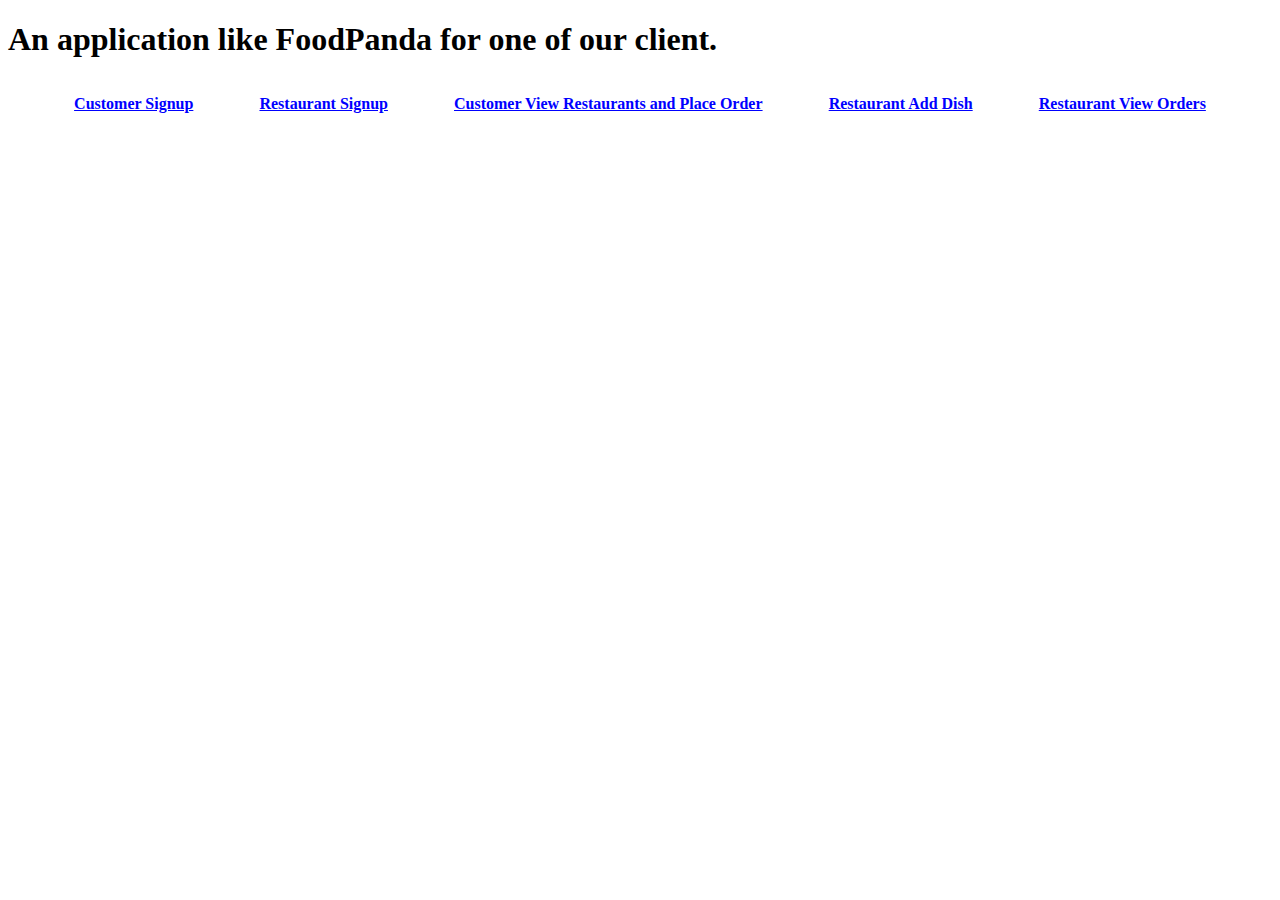
<file: index.html>
<!DOCTYPE html>
<html lang="en">
<head>
    <meta charset="UTF-8">
    <meta name="viewport" content="width=device-width, initial-scale=1.0">
    <title>An application like FoodPanda for one of our client</title>
    <style>
.navbar{
    display: flex;
    justify-content: space-evenly;
    align-items: center;
    width: 100%;
    height: 3rem;

    
}
body{
    background-image: url(https://thetechpanda.com/wp-content/uploads/2014/01/foodpanda-food-image-1280x720.jpg);
    background-size: cover;
    background-repeat: no-repeat;
}
a{
    color: blue;
    font-weight: 900;
    line-height: 4px;

}
    </style>
</head>
<body>
    <h1>An application like FoodPanda for one of our client.</h1>
    <div class="navbar">
        
    <a href="Customer Signup Screen.html">Customer Signup</a>
    <a href="Restaurant Signup Screen.html">Restaurant Signup</a>
    <a href="Customer View Restaurants and Place Order Screen.html">Customer View Restaurants and Place Order </a>
    <a href="Restaurant Add Dish Screen.html">Restaurant Add Dish</a>
 
    <a href="Restaurant View Orders Screen.html">Restaurant View Orders</a>
</div>
</body>
</html>
</file>
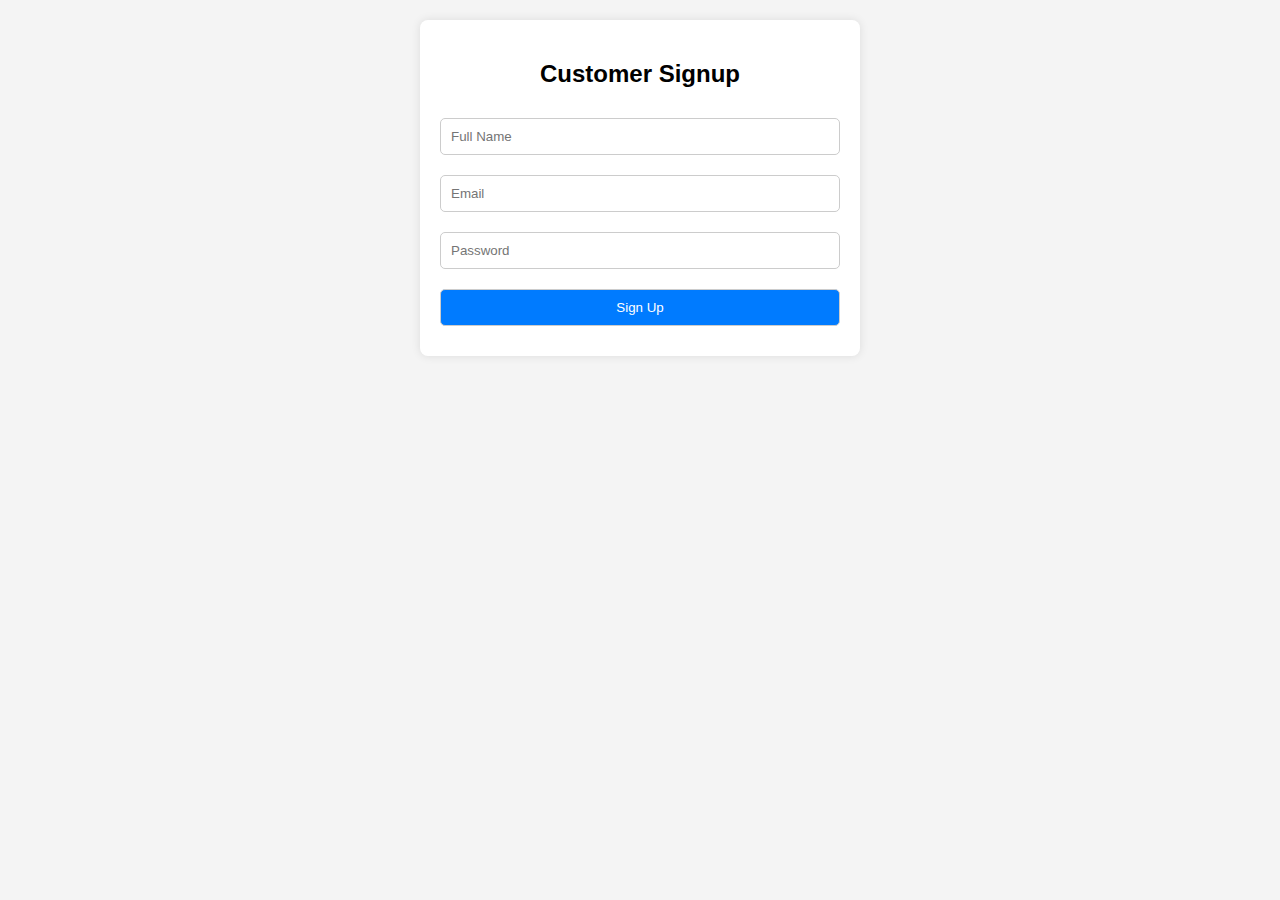
<file: Customer Signup Screen.html>
<!DOCTYPE html>
<html lang="en">
<head>
    <meta charset="UTF-8">
    <meta name="viewport" content="width=device-width, initial-scale=1.0">
    <title>Customer Signup</title>
    <link rel="stylesheet" href="styles.css">
</head>
<body>
    <div class="container">
        <h2>Customer Signup</h2>
        <form id="customerSignupForm">
            <input type="text" placeholder="Full Name" id="customerName" required>
            <input type="email" placeholder="Email" id="customerEmail" required>
            <input type="password" placeholder="Password" id="customerPassword" required>
            <button type="submit">Sign Up</button>
        </form>
    </div>

    <script src="script.js"></script>
</body>
</html>
</file>
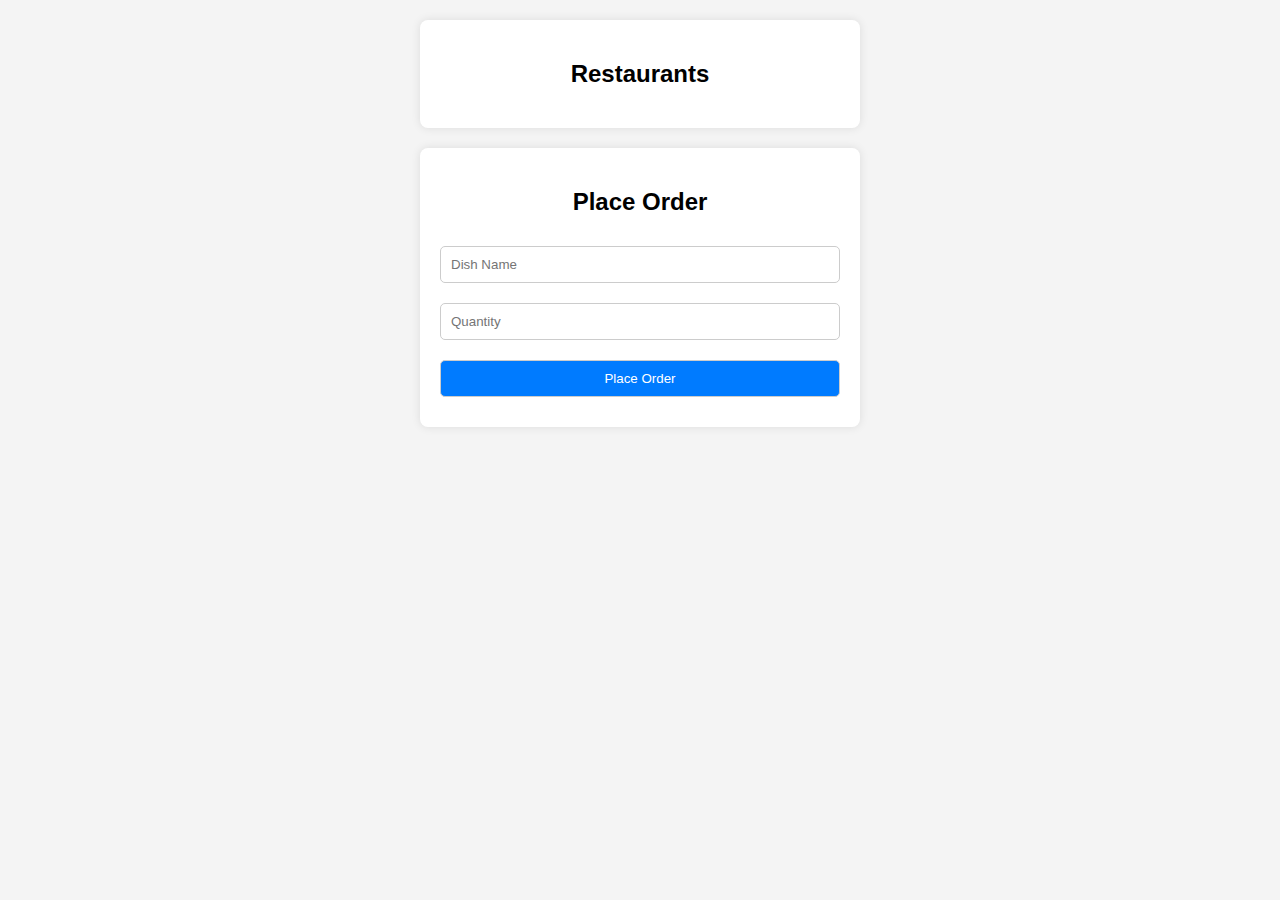
<file: Customer View Restaurants and Place Order Screen.html>
<!DOCTYPE html>
<html lang="en">
<head>
    <meta charset="UTF-8">
    <meta name="viewport" content="width=device-width, initial-scale=1.0">
    <title>View Restaurants</title>
    <link rel="stylesheet" href="styles.css">
</head>
<body>
    <div class="container">
        <h2>Restaurants</h2>
        <ul id="restaurantsList"></ul>
    </div>

    <div class="container">
        <h2>Place Order</h2>
        <form id="placeOrderForm">
            <input type="text" placeholder="Dish Name" id="dishName" required>
            <input type="number" placeholder="Quantity" id="quantity" required>
            <button type="submit">Place Order</button>
        </form>
    </div>

    <script src="script.js"></script>
</body>
</html>
</file>
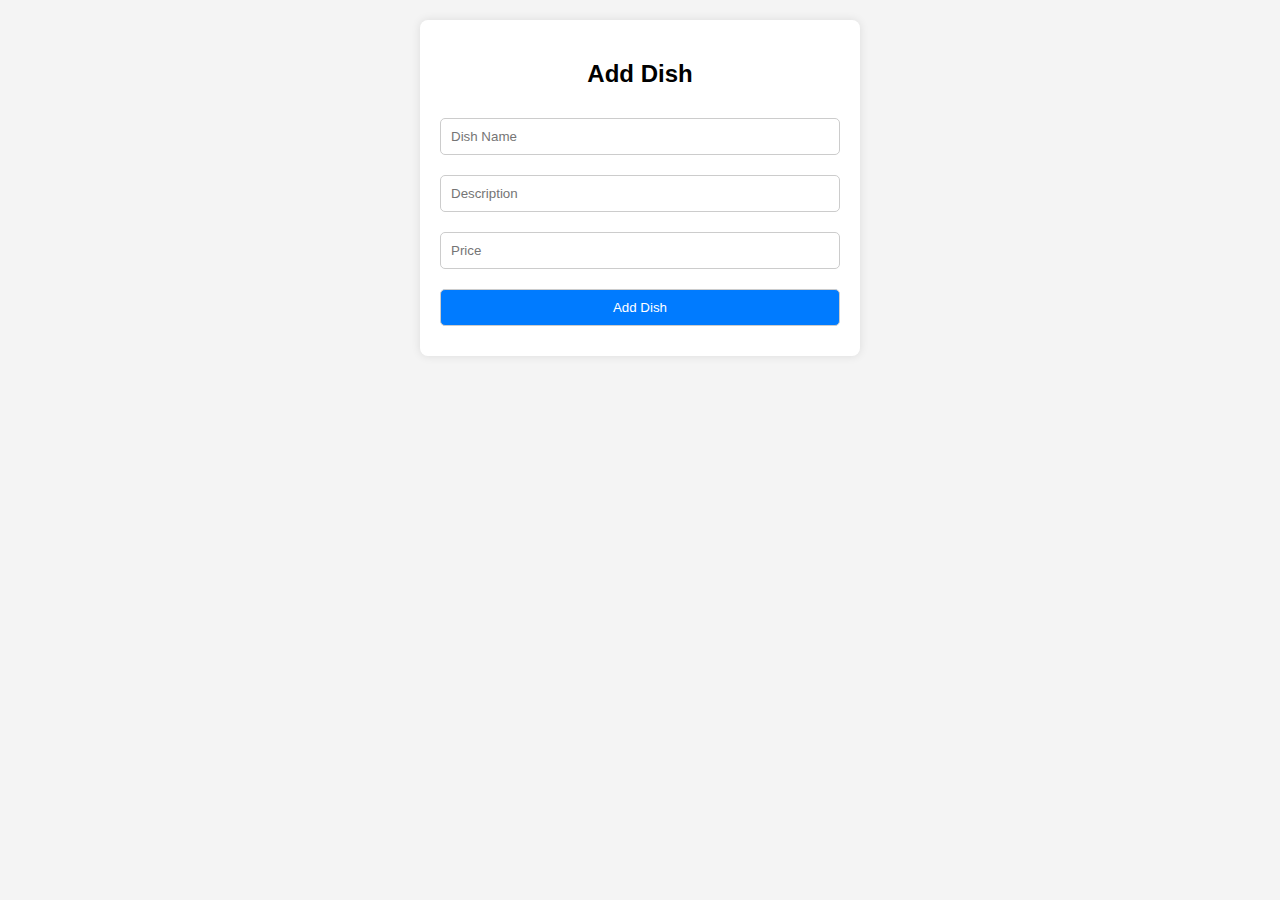
<file: Restaurant Add Dish Screen.html>
<!DOCTYPE html>
<html lang="en">
<head>
    <meta charset="UTF-8">
    <meta name="viewport" content="width=device-width, initial-scale=1.0">
    <title>Add Dish</title>
    <link rel="stylesheet" href="styles.css">
</head>
<body>
    <div class="container">
        <h2>Add Dish</h2>
        <form id="addDishForm">
            <input type="text" placeholder="Dish Name" id="dishName" required>
            <input type="text" placeholder="Description" id="dishDescription" required>
            <input type="number" placeholder="Price" id="dishPrice" required>
            <button type="submit">Add Dish</button>
        </form>
    </div>

    <script src="script.js"></script>
</body>
</html>
</file>
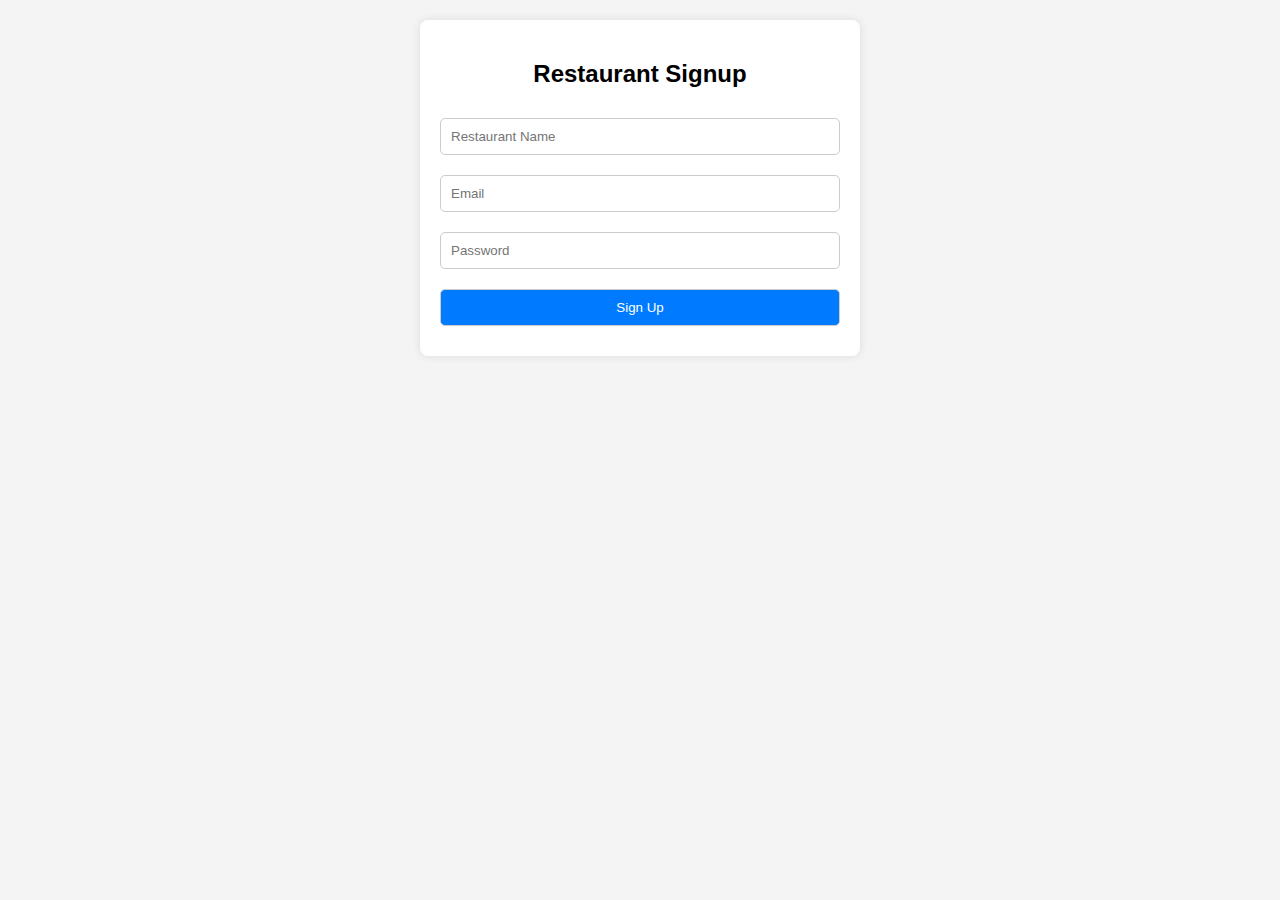
<file: Restaurant Signup Screen.html>
<!DOCTYPE html>
<html lang="en">
<head>
    <meta charset="UTF-8">
    <meta name="viewport" content="width=device-width, initial-scale=1.0">
    <title>Restaurant Signup</title>
    <link rel="stylesheet" href="styles.css">
</head>
<body>
    <div class="container">
        <h2>Restaurant Signup</h2>
        <form id="restaurantSignupForm">
            <input type="text" placeholder="Restaurant Name" id="restaurantName" required>
            <input type="email" placeholder="Email" id="restaurantEmail" required>
            <input type="password" placeholder="Password" id="restaurantPassword" required>
            <button type="submit">Sign Up</button>
        </form>
    </div>

    <script src="script.js"></script>
</body>
</html>
</file>
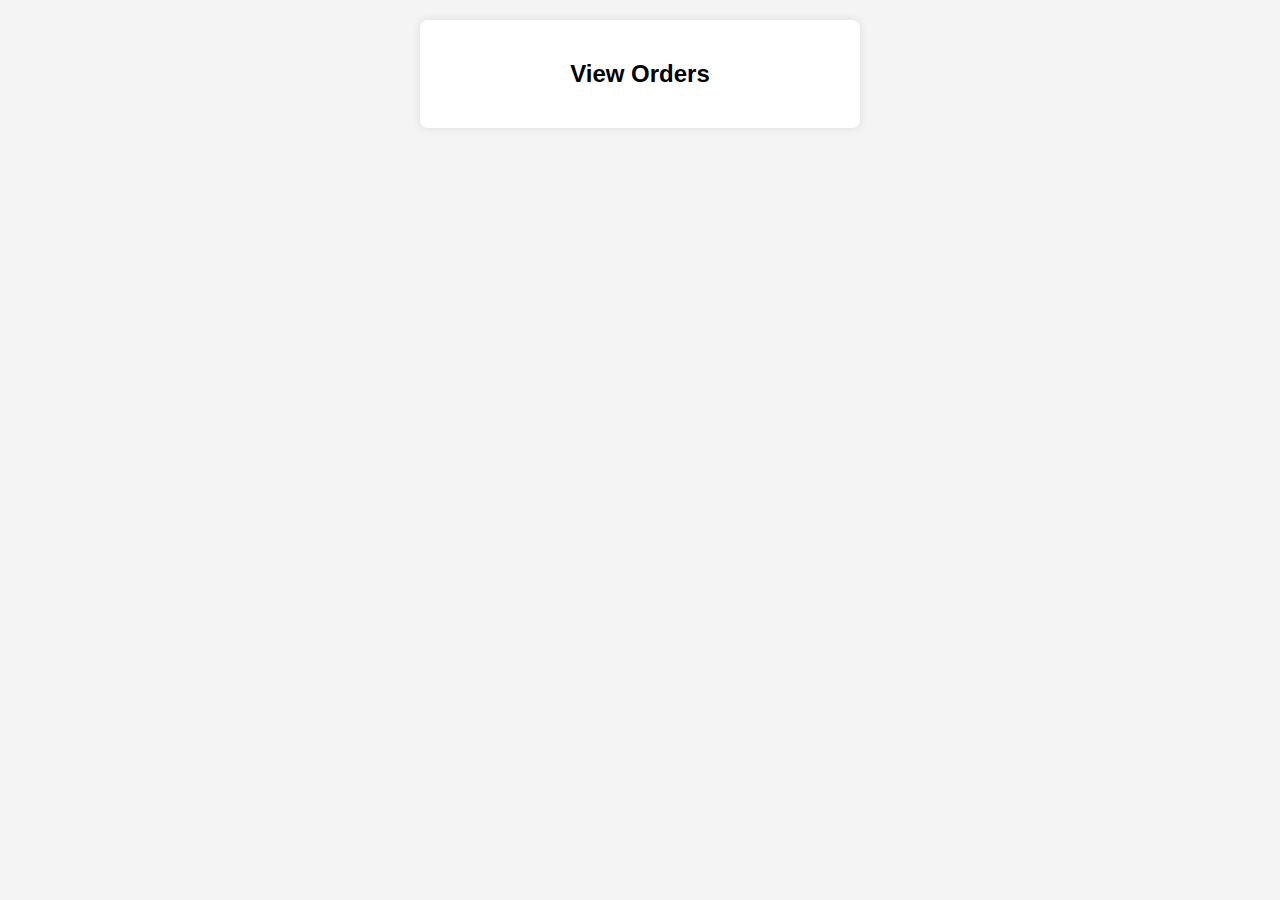
<file: Restaurant View Orders Screen.html>
<!DOCTYPE html>
<html lang="en">
<head>
    <meta charset="UTF-8">
    <meta name="viewport" content="width=device-width, initial-scale=1.0">
    <title>View Orders</title>
    <link rel="stylesheet" href="styles.css">
</head>
<body>
    <div class="container">
        <h2>View Orders</h2>
        <ul id="ordersList"></ul>
    </div>

    <script src="script.js"></script>
</body>
</html>
</file>
<file: styles.css>
body {
    font-family: Arial, sans-serif;
    background-color: #f4f4f4;
    margin: 0;
    padding: 0;
}

.container {
    max-width: 400px;
    margin: 20px auto;
    background-color: #fff;
    padding: 20px;
    border-radius: 8px;
    box-shadow: 0 0 10px rgba(0, 0, 0, 0.1);
}

h2 {
    text-align: center;
}

form {
    display: flex;
    flex-direction: column;
}

input[type="text"],
input[type="email"],
input[type="password"],
input[type="number"],
button {
    margin: 10px 0;
    padding: 10px;
    border: 1px solid #ccc;
    border-radius: 5px;
}

button {
    background-color: #007bff;
    color: #fff;
    cursor: pointer;
}

button:hover {
    background-color: #0056b3;
}
</file>
